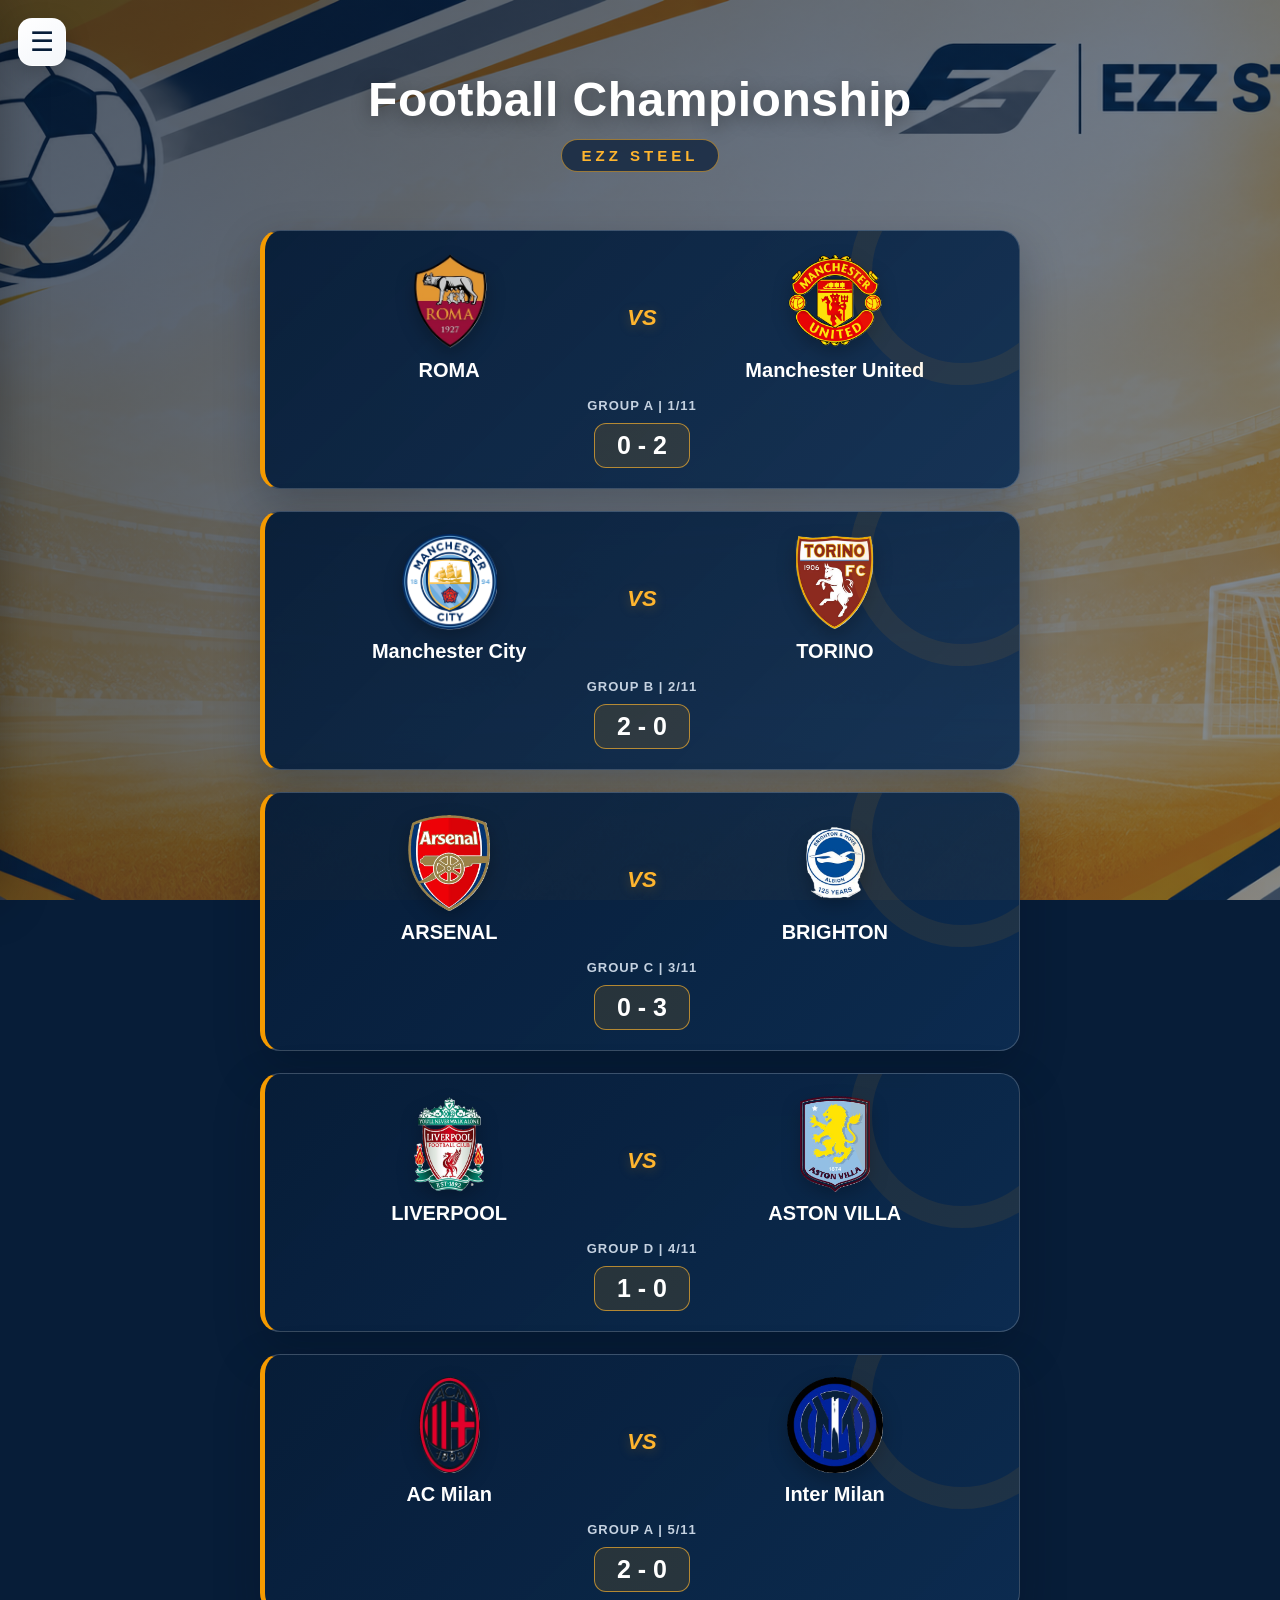
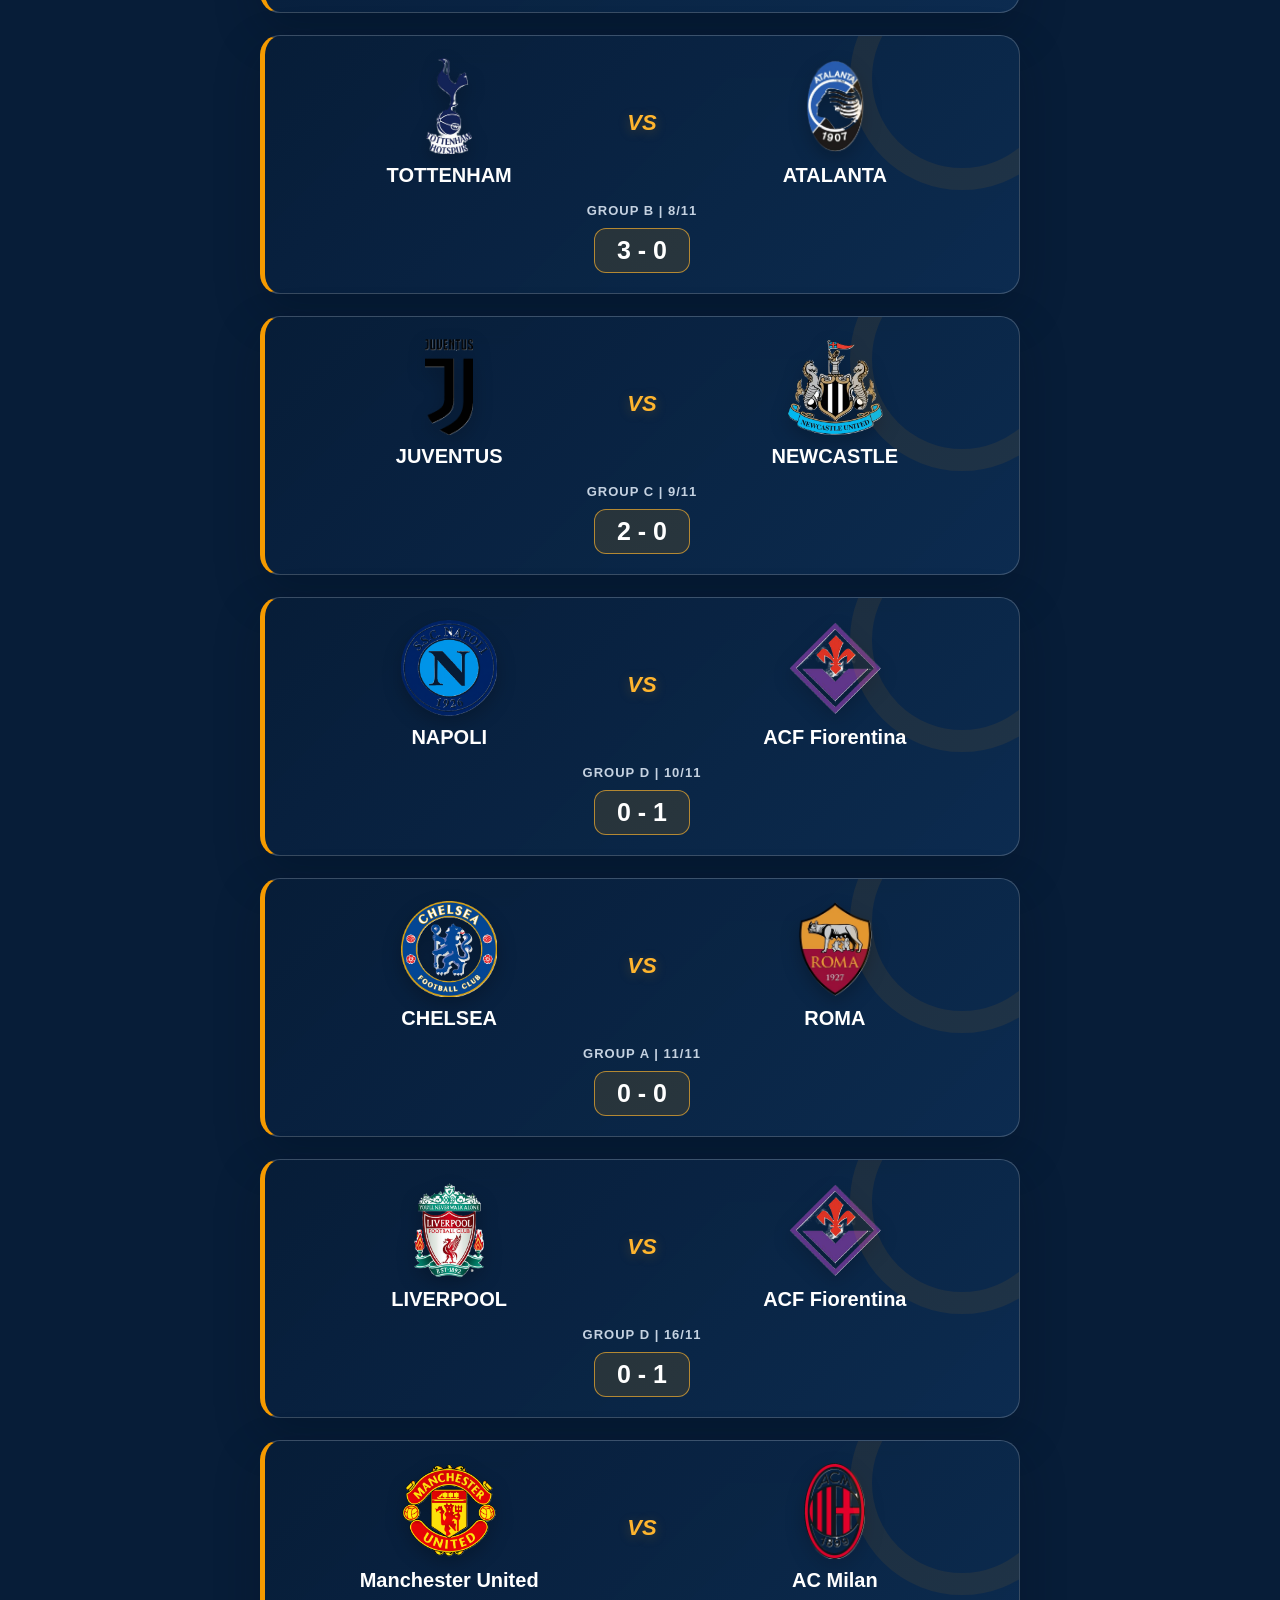
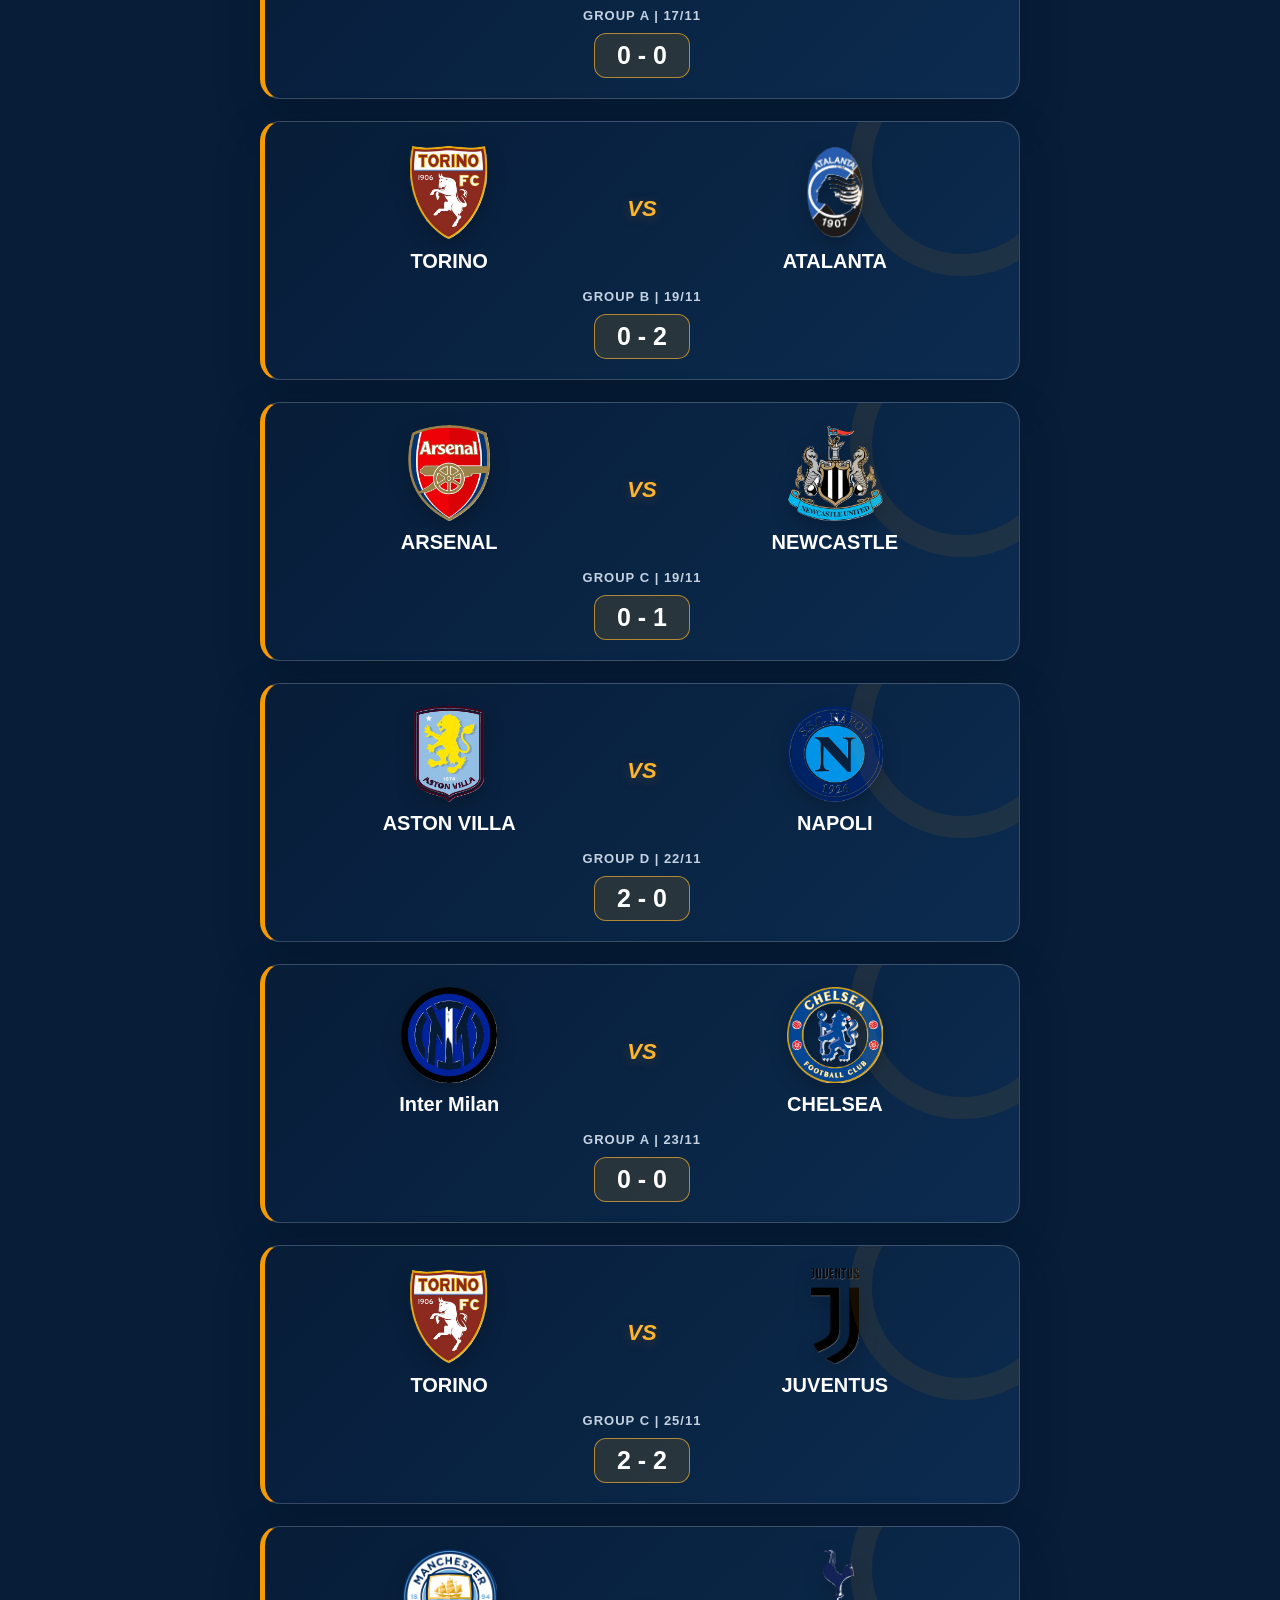
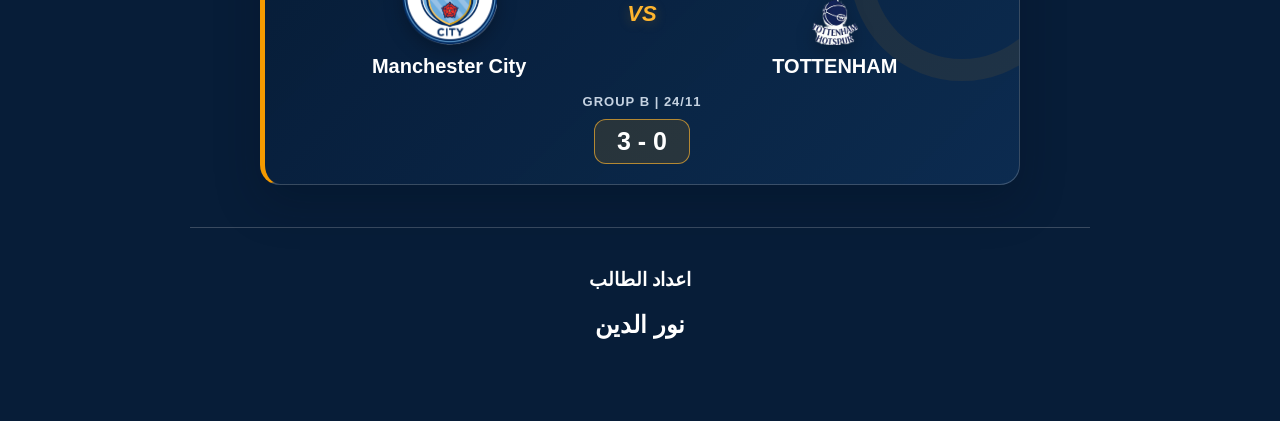
<file: index.html>
<!DOCTYPE html>
<html lang="en">
<head>
    <meta charset="UTF-8">
    <meta name="viewport" content="width=device-width, initial-scale=1.0">
    <title>Football Championship EZZ STEEL</title>
    <link rel="stylesheet" href="index.css">
    <link rel="icon"
          type="image/svg+xml"
          href="icon.svg">
</head>
<body>

   
    <input type="checkbox" id="menu">

    <label for="menu" class="menu-btn">☰</label>

    <div class="sidebar">
      <ul>
             <li class="logo"><img src="icon.png" alt="Logo"></li>
            <li><a href="index.html">Home</a></li>
            <li><a href="index2.html">League Standings Table</a></li>
            <li><a href="index3.html">teams</a></li>
        </ul>
    </div>

    
    <main class="main-content">

        <header class="page-header">
            <h1>Football Championship</h1>
            <h3>Ezz Steel</h3>
        </header>
        
        <section class="match-card">
            <div class="teams">
                <div class="team">
                    <img src="ROMA1.png" alt="Roma"
                    title="الليثي محمد&#10;ادهم محمد&#10;عبدالرحمن جمعه&#10;امير ابراهيم&#10;اسلام محمد&#10;حمزه محمد">
                    <h4>ROMA</h4>
                </div>

                <h2 class="vs">VS</h2>

                <div class="team">
                    <img src="Manchester United.png" alt="Manchester United"
                    title="حسن محمد&#10;على محمد علي&#10;جاسر عادل&#10;امجد محمود محمد&#10;مالك حسن&#10;ادم ابراهيم">
                    <h4>Manchester United</h4>
                </div>
            </div>

            <h4 class="group">Group A | 1/11</h4>
            <h2 class="score">0 - 2</h2>
        </section>
        
        <section class="match-card">
            <div class="teams">
                <div class="team">
                    <img src="Manchester City.png" alt="Manchester City"
                    title="انس محمد&#10;علي محمد&#10;محمود احمد&#10;محمد صبري&#10;محمد عبدالله&#10;عمر رجب&#10;مصطفي ايمن">
                    <h4>Manchester City</h4>
                </div>

                <h2 class="vs">VS</h2>

                <div class="team">
                    <img src="TORINO.png" alt="Torino"
                    title="محمد احمد محمد&#10;معاذ محمد&#10;عبدالعزيز كمال&#10;عمر سامح&#10;عمر عبدالناصر&#10;عمر ابراهيم&#10;عمر احمد عزمي">
                    <h4>TORINO</h4>
                </div>
            </div>

            <h4 class="group">Group B | 2/11</h4>
            <h2 class="score">2 - 0</h2>
        </section>
       
        <section class="match-card">
            <div class="teams">
                <div class="team">
                    <img src="ARSENAL.png" alt="Arsenal"
                    title="احمد عماد&#10;ابراهيم علاء&#10;احمد محمد حماده&#10;احمد ايمن&#10;احمد حسام&#10;جاسر احمد">
                    <h4>ARSENAL</h4>
                </div>

                <h2 class="vs">VS</h2>

                <div class="team">
                    <img src="BRIGHTON.png" alt="Brighton"
                    title="فارس سعيد&#10;يوسف علاء&#10;معاذ حسين&#10;محمد عابدين&#10;مصطفي علي فتحي&#10;ادم عمرو">
                    <h4>BRIGHTON</h4>
                </div>
            </div>

            <h4 class="group">Group C | 3/11</h4>
            <h2 class="score">0 - 3</h2>
        </section>
        
        <section class="match-card">
            <div class="teams">
                <div class="team">
                    <img src="LIVERPOOL.png" alt="Liverpool"
                    title="ادهم طاهر&#10;اياد محمد&#10;اسماعيل محمد&#10;جبريل حسام&#10;سيف جابر&#10;احمد محمود&#10;انس على">
                    <h4>LIVERPOOL</h4>
                </div>

                <h2 class="vs">VS</h2>

                <div class="team">
                    <img src="ASTON VILLA.png" alt="Aston Villa"
                    title="عمر محارب&#10;مصطفى على مصطفي&#10;فواد محمد&#10;فارس يوسف&#10;مهند مصطفي&#10;فارس عبدالحليم">
                    <h4>ASTON VILLA</h4>
                </div>
            </div>

            <h4 class="group">Group D | 4/11</h4>
            <h2 class="score">1 - 0</h2>
        </section>
        
        <section class="match-card">
            <div class="teams">
                <div class="team">
                    <img src="AC Milan.png" alt="AC Milan"
                    title="ادهم علي سيد&#10;ابراهيم يوسف&#10;ادهم محمود&#10;عبدالرحمن احمد&#10;سيف سامح&#10;انس محمد&#10;عبدالرحمن رضا">
                    <h4>AC Milan</h4>
                </div>

                <h2 class="vs">VS</h2>

                <div class="team">
                    <img src="Inter Milan.png" alt="Inter Milan"
                    title="ادهم قابيل&#10;اياد محمد&#10;احمد ايمن&#10;احمد عثمان&#10;احمد اسلام&#10;احمد سامح">
                    <h4>Inter Milan</h4>
                </div>
            </div>

            <h4 class="group">Group A | 5/11</h4>
            <h2 class="score">2 - 0</h2>
        </section>
        
        <section class="match-card">
            <div class="teams">
                <div class="team">
                    <img src="TOTTENHAM.png" alt="Tottenham"
                    title="فارس اسلام&#10;فارس محمد&#10;زياد ياسر&#10;زياد محمد&#10;محمد يحي">
                    <h4>TOTTENHAM</h4>
                </div>

                <h2 class="vs">VS</h2>

                <div class="team">
                    <img src="ATALANTA.png" alt="Atalanta"
                    title="محمد جابر ابراهيم&#10;مصطفي محمد&#10;معاذ حسني&#10;مالك محمد&#10;فضل محمد&#10;ياسين نصر">
                    <h4>ATALANTA</h4>
                </div>
            </div>

            <h4 class="group">Group B | 8/11</h4>
            <h2 class="score">3 - 0</h2>
        </section>
       
        <section class="match-card">
            <div class="teams">
                <div class="team">
                    <img src="JUDENTUS.png" alt="Juventus"
                    title="ابراهيم رشدی&#10;ابراهيم سيد&#10;احمد عبدالعزيز&#10;احمد سامح&#10;مكاری حسنى&#10;ادهم محمد جابر">
                    <h4>JUVENTUS</h4>
                </div>

                <h2 class="vs">VS</h2>

                <div class="team">
                    <img src="NEWCASTLE.png" alt="Newcastle"
                    title="يوسف علي&#10;كریم اشرف&#10;مصطفي ابراهيم&#10;يوسف احمد&#10;مروان احمد&#10;ياسين عادل">
                    <h4>NEWCASTLE</h4>
                </div>
            </div>

            <h4 class="group">Group C | 9/11</h4>
            <h2 class="score">2 - 0</h2>
        </section>
      
        <section class="match-card">
            <div class="teams">
                <div class="team">
                    <img src="NAPOLI.png" alt="Napoli"
                    title="عبيده شريف&#10;على اشرف&#10;فارس نبيل&#10;حمزه احمد&#10;محمد المعز&#10;عبدالله شريف&#10;خلف محمود خلف">
                    <h4>NAPOLI</h4>
                </div>

                <h2 class="vs">VS</h2>

                <div class="team">
                    <img src="ACF Fiorentina.png" alt="Fiorentina"
                    title="ياسين حسام&#10;محمد مصطفي&#10;احمد كمال&#10;يوسف حماده&#10;ياسين احمد&#10;محمد نصر">
                    <h4>ACF Fiorentina</h4>
                </div>
            </div>

            <h4 class="group">Group D | 10/11</h4>
            <h2 class="score">0 - 1</h2>
        </section>
       
        <section class="match-card">
            <div class="teams">
                <div class="team">
                    <img src="CHELSEA.png" alt="Chelsea"
                    title="محمد احمد محمد&#10;عبدالرحمن محمد&#10;بلال محمود&#10;زياد عمرو&#10;زياد احمد&#10;سيف الله حسام&#10;احمد مصطفي">
                    <h4>CHELSEA</h4>
                </div>

                <h2 class="vs">VS</h2>

                <div class="team">
                    <img src="ROMA1.png" alt="Roma"
                    title="الليثي محمد&#10;ادهم محمد&#10;عبدالرحمن جمعه&#10;امير ابراهيم&#10;اسلام محمد&#10;حمزه محمد">
                    <h4>ROMA</h4>
                </div>
            </div>

            <h4 class="group">Group A | 11/11</h4>
            <h2 class="score">0 - 0</h2>
        </section>

        <section class="match-card">
            <div class="teams">
                <div class="team">
                    <img src="LIVERPOOL.png" alt="Liverpool"
                    title="ادهم طاهر&#10;اياد محمد&#10;اسماعيل محمد&#10;جبريل حسام&#10;سيف جابر&#10;احمد محمود&#10;انس على">
                    <h4>LIVERPOOL</h4>
                </div>

                <h2 class="vs">VS</h2>

                <div class="team">
                    <img src="ACF Fiorentina.png" alt="Fiorentina"
                    title="ياسين حسام&#10;محمد مصطفي&#10;احمد كمال&#10;يوسف حماده&#10;ياسين احمد&#10;محمد نصر">
                    <h4>ACF Fiorentina</h4>
                </div>
            </div>

            <h4 class="group">Group D | 16/11</h4>
            <h2 class="score">0 - 1</h2>
        </section>
        
        <section class="match-card">
            <div class="teams">
                <div class="team">
                    <img src="Manchester United.png" alt="Manchester United"
                    title="حسن محمد&#10;على محمد علي&#10;جاسر عادل&#10;امجد محمود محمد&#10;مالك حسن&#10;ادم ابراهيم">
                    <h4>Manchester United</h4>
                </div>

                <h2 class="vs">VS</h2>
                <div class="team">
                    <img src="AC Milan.png" alt="AC Milan"
                    title="ادهم علي سيد&#10;ابراهيم يوسف&#10;ادهم محمود&#10;عبدالرحمن احمد&#10;سيف سامح&#10;انس محمد&#10;عبدالرحمن رضا">
                    <h4>AC Milan</h4>
                </div>
            </div>

            <h4 class="group">Group A | 17/11</h4>
            <h2 class="score">0 - 0</h2>
        </section>
        <section class="match-card">
            <div class="teams">
                <div class="team">
                    <img src="TORINO.png" alt="TORINO"
                    title="احمد عماد&#10;ابراهيم علاء&#10;احمد محمد حماده&#10;احمد ايمن&#10;احمد حسام&#10;جاسر احمد">
                    <h4>TORINO</h4>
                </div>

                <h2 class="vs">VS</h2>

                <div class="team">
                    <img src="ATALANTA.png" alt="ATALANTA"
                    title="يوسف علي&#10;كریم اشرف&#10;مصطفي ابراهيم&#10;يوسف احمد&#10;مروان احمد&#10;ياسين عادل">
                    <h4>ATALANTA</h4>
                </div>
            </div>

            <h4 class="group">Group b | 19/11</h4>
            <h2 class="score">0 - 2</h2>
        </section>
        <section class="match-card">
            <div class="teams">
                <div class="team">
                    <img src="ARSENAL.png" alt="Arsenal"
                    title="احمد عماد&#10;ابراهيم علاء&#10;احمد محمد حماده&#10;احمد ايمن&#10;احمد حسام&#10;جاسر احمد">
                    <h4>ARSENAL</h4>
                </div>

                <h2 class="vs">VS</h2>

                <div class="team">
                    <img src="NEWCASTLE.png" alt="Newcastle"
                    title="يوسف علي&#10;كریم اشرف&#10;مصطفي ابراهيم&#10;يوسف احمد&#10;مروان احمد&#10;ياسين عادل">
                    <h4>NEWCASTLE</h4>
                </div>
            </div>

            <h4 class="group">Group C | 19/11</h4>
            <h2 class="score">0 - 1</h2>
        </section>
        
        <section class="match-card">
            <div class="teams">
                <div class="team">
                    <img src="ASTON VILLA.png" alt="Aston Villa"
                    title="عمر محارب&#10;مصطفى على مصطفي&#10;فواد محمد&#10;فارس يوسف&#10;مهند مصطفي&#10;فارس عبدالحليم">
                    <h4>ASTON VILLA</h4>
                </div>

                <h2 class="vs">VS</h2>

                <div class="team">
                    <img src="NAPOLI.png" alt="Napoli"
                    title="عبيده شريف&#10;على اشرف&#10;فارس نبيل&#10;حمزه احمد&#10;محمد المعز&#10;عبدالله شريف&#10;خلف محمود خلف">
                    <h4>NAPOLI</h4>
                </div>
            </div>

            <h4 class="group">Group D | 22/11</h4>
            <h2 class="score">2 - 0</h2>
        </section>

       
        <section class="match-card">
            <div class="teams">
                <div class="team">
                    <img src="Inter Milan.png" alt="Inter Milan"
                    title="ادهم قابيل&#10;اياد محمد&#10;احمد ايمن&#10;احمد عثمان&#10;احمد اسلام&#10;احمد سامح">
                    <h4>Inter Milan</h4>
                </div>

                <h2 class="vs">VS</h2>

                <div class="team">
                    <img src="CHELSEA.png" alt="Chelsea"
                    title="محمد احمد محمد&#10;عبدالرحمن محمد&#10;بلال محمود&#10;زياد عمرو&#10;زياد احمد&#10;سيف الله حسام&#10;احمد مصطفي">
                    <h4>CHELSEA</h4>
                </div>
            </div>

            <h4 class="group">Group A | 23/11</h4>
            <h2 class="score">0 - 0</h2>
        </section>
        <section class="match-card">
            <div class="teams">
                <div class="team">
                    <img src="TORINO.png" alt="Torino"
                    title="محمد احمد محمد&#10;معاذ محمد&#10;عبدالعزيز كمال&#10;عمر سامح&#10;عمر عبدالناصر&#10;عمر ابراهيم&#10;عمر احمد عزمي">
                    <h4>TORINO</h4>
                </div>

                <h2 class="vs">VS</h2>

                <div class="team">
                    <img src="JUDENTUS.png" alt="Juventus"
                    title="ابراهيم رشدی&#10;ابراهيم سيد&#10;احمد عبدالعزيز&#10;احمد سامح&#10;مكاری حسنى&#10;ادهم محمد جابر">
                    <h4>JUVENTUS</h4>
                </div>
            </div>

            <h4 class="group">Group C | 25/11</h4>
            <h2 class="score">2 - 2</h2>
        </section>
        <section class="match-card">
            <div class="teams">
                <div class="team">
                    <img src="Manchester City.png" alt="Manchester City"
                    title="انس محمد&#10;علي محمد&#10;محمود احمد&#10;محمد صبري&#10;محمد عبدالله&#10;عمر رجب&#10;مصطفي ايمن">
                    <h4>Manchester City</h4>
                </div>

                <h2 class="vs">VS</h2>

                <div class="team">
                    <img src="TOTTENHAM.png" alt="Tottenham"
                    title="فارس اسلام&#10;فارس محمد&#10;زياد ياسر&#10;زياد محمد&#10;محمد يحي">
                    <h4>TOTTENHAM</h4>
                </div>
            </div>

            <h4 class="group">Group B | 24/11</h4>
            <h2 class="score">3 - 0</h2>
        </section>

        
        <footer class="footer">
            <h3>اعداد الطالب</h3>
            <h2>نور الدين</h2>
        </footer>

    </main>

</body>
</html>
</file>
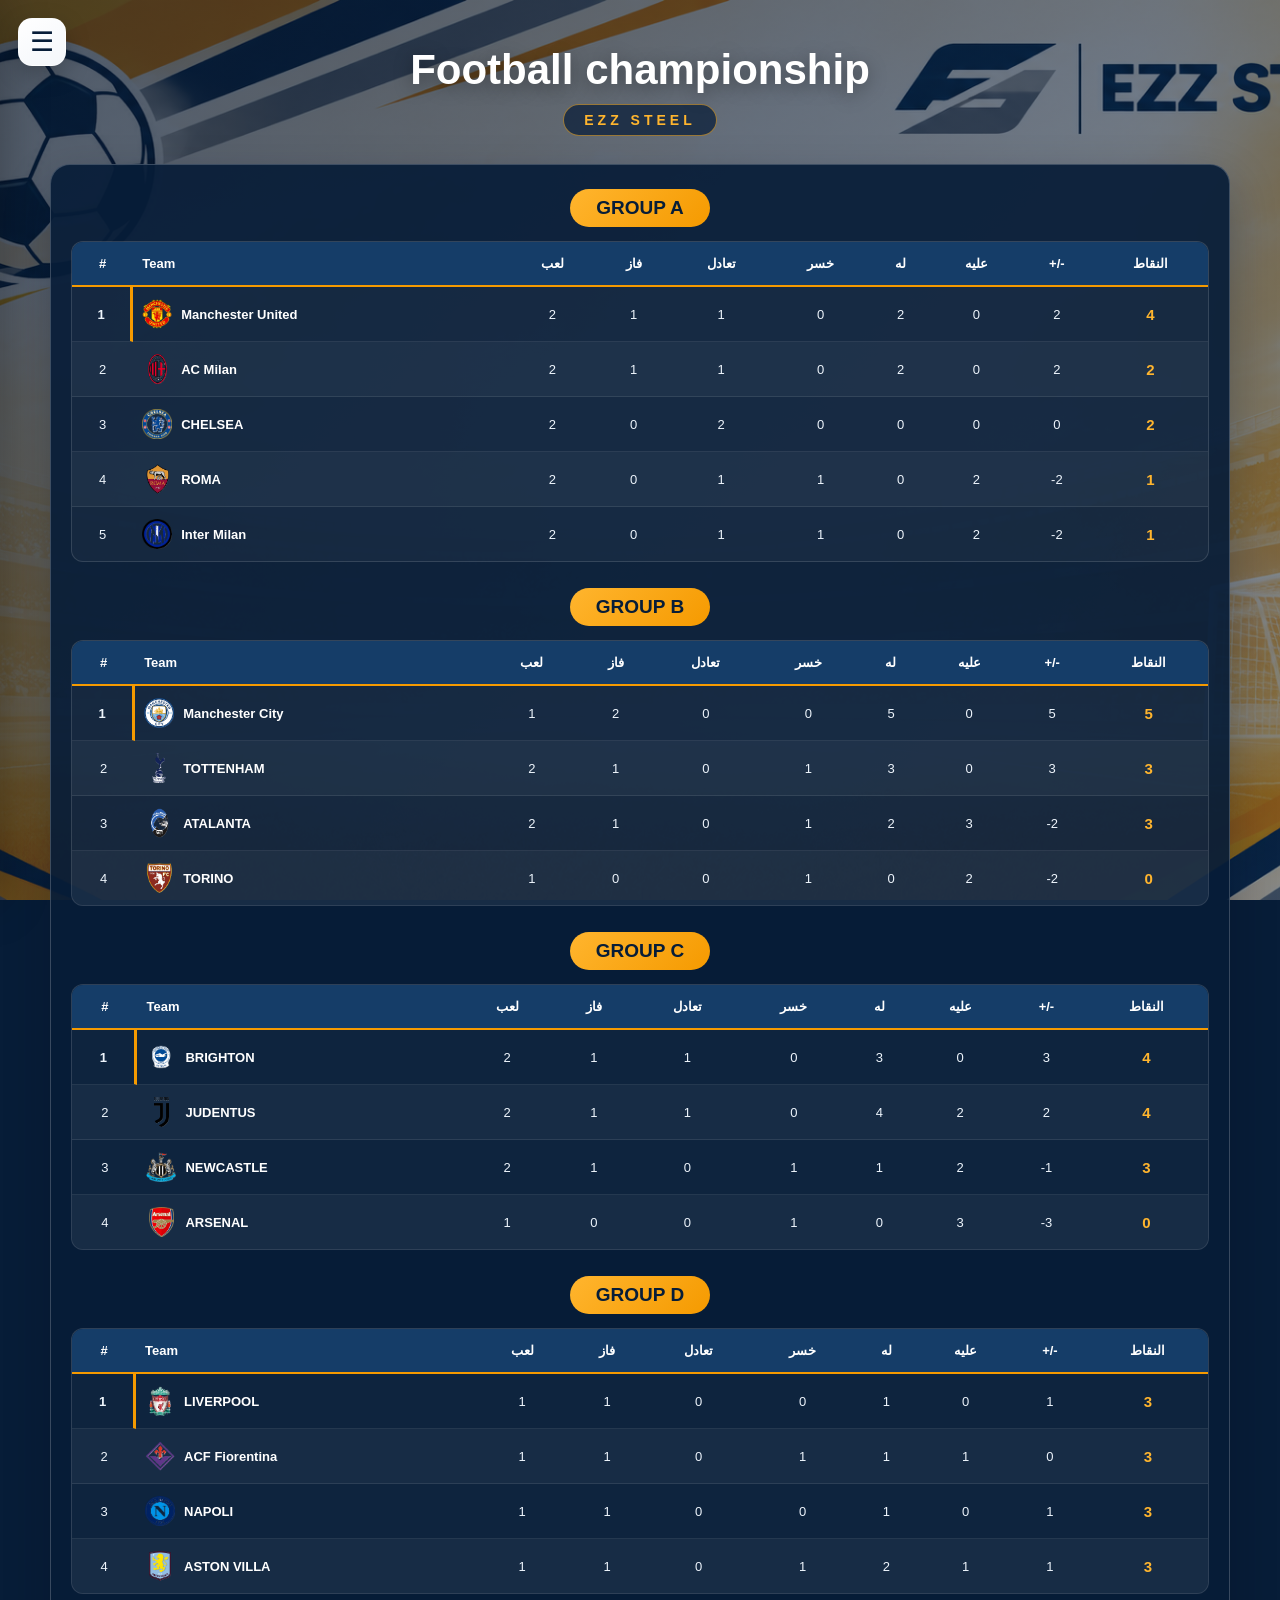
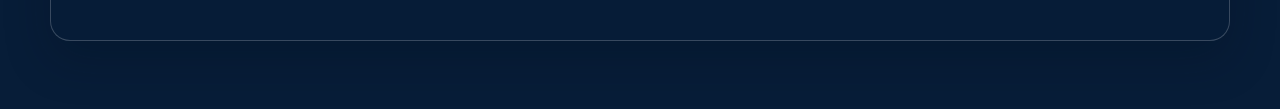
<file: index2.html>
<!DOCTYPE html>
<html lang="en">
<head>
    <meta charset="UTF-8">
    <meta name="viewport" content="width=device-width, initial-scale=1.0">
    <title>Football championship EZZ STELL</title>
    <link rel="stylesheet" href="index2.css">
    <link rel="icon"
          type="image/svg+xml"
          href="icon.svg">
</head>

<body>

<input type="checkbox" id="menu">

    <label for="menu" class="menu-btn">☰</label>

    <div class="sidebar">
        <ul>
            <li class="logo"><img src="icon.png" alt="Logo"></li>
            <li><a href="index.html">Home</a></li>
            <li><a href="index2.html">League Standings Table</a></li>
            <li><a href="index3.html">teams</a></li>
            
        </ul>
    </div>

<main class="main-content">

    <h1>Football championship</h1>
    <h3>Ezz Steel</h3>

    <div class="league-table">

        
        <h2 class="group-title">Group A</h2>

        <table>
            <thead>
                <tr>
                    <th>#</th>
                    <th class="team-title">Team</th>
                    <th>لعب</th>
                    <th>فاز</th>
                    <th>تعادل</th>
                    <th>خسر</th>
                    <th>له</th>
                    <th>عليه</th>
                    <th>+/-</th>
                    <th>النقاط</th>
                </tr>
            </thead>

            <tbody>
                <tr>
                    <td>1</td>
                    <td class="team">
                        <img src="Manchester United.png" alt="Manchester United">
                        Manchester United
                    </td>
                    <td>2</td>
                    <td>1</td>
                    <td>1</td>
                    <td>0</td>
                    <td>2</td>
                    <td>0</td>
                    <td>2</td>
                    <td class="points">4</td>
                </tr>

                <tr>
                    <td>2</td>
                    <td class="team">
                        <img src="AC Milan.png" alt="AC Milan">
                        AC Milan
                    </td>
                    <td>2</td>
                    <td>1</td>
                    <td>1</td>
                    <td>0</td>
                    <td>2</td>
                    <td>0</td>
                    <td>2</td>
                    <td class="points">2</td>
                </tr>
                <tr>
                    <td>3</td>
                    <td class="team">
                        <img src="CHELSEA.png" alt="CHELSEA">
                        CHELSEA
                    </td>
                    <td>2</td><td>0</td><td>2</td><td>0</td>
                    <td>0</td><td>0</td><td>0</td>
                    <td class="points">2</td>
                </tr>

                <tr>
                    <td>4</td>
                    <td class="team">
                        <img src="ROMA1.png" alt="ROMA">
                        ROMA
                    </td>
                    <td>2</td><td>0</td><td>1</td><td>1</td>
                    <td>0</td><td>2</td><td>-2</td>
                    <td class="points">1</td>
                </tr>

                <tr>
                    <td>5</td>
                    <td class="team">
                        <img src="Inter Milan.png" alt="Inter Milan">
                        Inter Milan
                    </td>
                    <td>2</td><td>0</td><td>1</td><td>1</td>
                    <td>0</td><td>2</td><td>-2</td>
                    <td class="points">1</td>
                </tr>

                
            </tbody>
        </table>

        
        <h2 class="group-title">Group B</h2>

        <table>
            <thead>
                <tr>
                    <th>#</th>
                    <th class="team-title">Team</th>
                    <th>لعب</th>
                    <th>فاز</th>
                    <th>تعادل</th>
                    <th>خسر</th>
                    <th>له</th>
                    <th>عليه</th>
                    <th>+/-</th>
                    <th>النقاط</th>
                </tr>
            </thead>

            <tbody>
                <tr>
                    <td>1</td>
                    <td class="team">
                        <img src="Manchester City.png" alt="Manchester City">
                        Manchester City
                    </td>
                    <td>1</td><td>2</td><td>0</td><td>0</td>
                    <td>5</td><td>0</td><td>5</td>
                    <td class="points">5</td>
                </tr>
                <tr>
                    <td>2</td>
                    <td class="team">
                        <img src="TOTTENHAM.png" alt="TOTTENHAM">
                        TOTTENHAM
                    </td>
                    <td>2</td><td>1</td><td>0</td><td>1</td>
                    <td>3</td><td>0</td><td>3</td>
                    <td class="points">3</td>
                </tr>
                <tr>
                    <td>3</td>
                    <td class="team">
                        <img src="ATALANTA.png" alt="ATALANTA">
                        ATALANTA
                    </td>
                    <td>2</td><td>1</td><td>0</td><td>1</td>
                    <td>2</td><td>3</td><td>-2</td>
                    <td class="points">3</td>
                </tr>

                <tr>
                    <td>4</td>
                    <td class="team">
                        <img src="TORINO.png" alt="TORINO">
                        TORINO
                    </td>
                    <td>1</td><td>0</td><td>0</td><td>1</td>
                    <td>0</td><td>2</td><td>-2</td>
                    <td class="points">0</td>
                </tr>

            </tbody>
        </table>

        
        <h2 class="group-title">Group c</h2>

        <table>
            <thead>
                <tr>
                    <th>#</th>
                    <th class="team-title">Team</th>
                    <th>لعب</th>
                    <th>فاز</th>
                    <th>تعادل</th>
                    <th>خسر</th>
                    <th>له</th>
                    <th>عليه</th>
                    <th>+/-</th>
                    <th>النقاط</th>
                </tr>
            </thead>

            <tbody>
                <tr>
                    <td>1</td>
                    <td class="team">
                        <img src="BRIGHTON.png" alt="BRIGHTON">
                        BRIGHTON
                    </td>
                    <td>2</td><td>1</td><td>1</td><td>0</td>
                    <td>3</td><td>0</td><td>3</td>
                    <td class="points">4</td>
                </tr>
                <tr>
                    <td>2</td>
                    <td class="team">
                        <img src="JUDENTUS.png" alt="JUDENTUS">
                        JUDENTUS
                    </td>
                    <td>2</td><td>1</td><td>1</td><td>0</td>
                    <td>4</td><td>2</td><td>2</td>
                    <td class="points">4</td>
                </tr>
                <tr>
                    <td>3</td>
                    <td class="team">
                        <img src="NEWCASTLE.png" alt="NEWCASTLE">
                        NEWCASTLE
                    </td>
                    <td>2</td><td>1</td><td>0</td><td>1</td>
                    <td>1</td><td>2</td><td>-1</td>
                    <td class="points">3</td>
                </tr>
                <tr>
                    <td>4</td>
                    <td class="team">
                        <img src="ARSENAL.png" alt="ARSENAL">
                        ARSENAL
                    </td>
                    <td>1</td><td>0</td><td>0</td><td>1</td>
                    <td>0</td><td>3</td><td>-3</td>
                    <td class="points">0</td>
                </tr>
            </tbody>
        </table>

        
        <h2 class="group-title">Group D</h2>

        <table>
            <thead>
                <tr>
                    <th>#</th>
                    <th class="team-title">Team</th>
                    <th>لعب</th>
                    <th>فاز</th>
                    <th>تعادل</th>
                    <th>خسر</th>
                    <th>له</th>
                    <th>عليه</th>
                    <th>+/-</th>
                    <th>النقاط</th>
                </tr>
            </thead>

            <tbody>
                <tr>
                    <td>1</td>
                    <td class="team">
                        <img src="LIVERPOOL.png" alt="LIVERPOOL">
                        LIVERPOOL
                    </td>
                    <td>1</td><td>1</td><td>0</td><td>0</td>
                    <td>1</td><td>0</td><td>1</td>
                    <td class="points">3</td>
                </tr>
                <tr>
                    <td>2</td>
                    <td class="team">
                        <img src="ACF Fiorentina.png" alt="ACF Fiorentina">
                        ACF Fiorentina
                    </td>
                    <td>1</td><td>1</td><td>0</td><td>1</td>
                    <td>1</td><td>1</td><td>0</td>
                    <td class="points">3</td>
                </tr>
                <tr>
                    <td>3</td>
                    <td class="team">
                        <img src="NAPOLI.png" alt="NAPOLI">
                        NAPOLI
                    </td>
                    <td>1</td><td>1</td><td>0</td><td>0</td>
                    <td>1</td><td>0</td><td>1</td>
                    <td class="points">3</td>
                </tr>
                <tr>
                    <td>4</td>
                    <td class="team">
                        <img src="ASTON VILLA.png" alt="ASTON VILLA">
                        ASTON VILLA
                    </td>
                    <td>1</td><td>1</td><td>0</td><td>1</td>
                    <td>2</td><td>1</td><td>1</td>
                    <td class="points">3</td>
                </tr>
            </tbody>
        </table>

    </div>
</main>

</body>
</html>
</file>
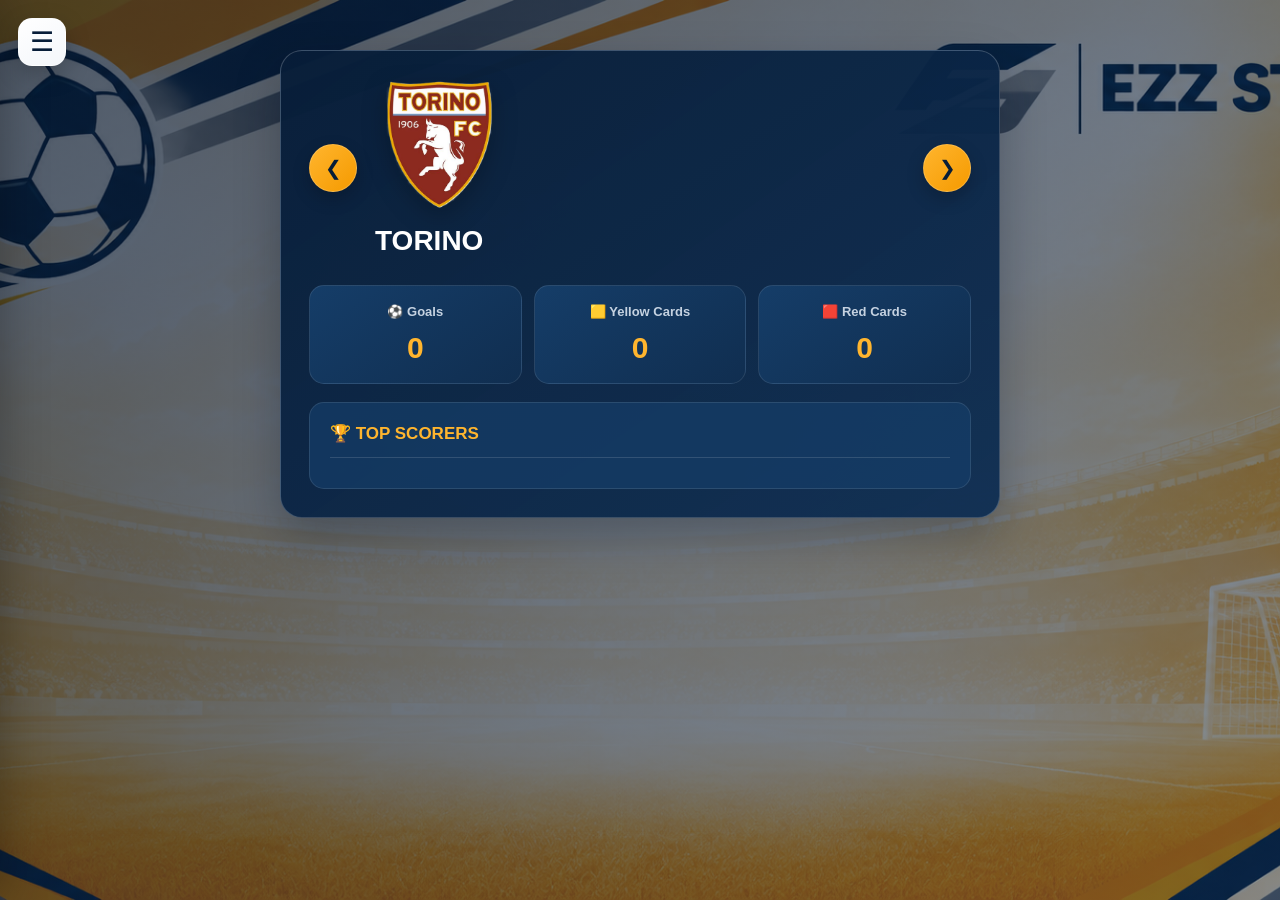
<file: index3.html>
<!DOCTYPE html>
<html lang="en">
<head>
    <meta charset="UTF-8">
    <meta name="viewport" content="width=device-width, initial-scale=1.0">
    <title>Team Statistics</title>
    <link rel="stylesheet" href="index3.css">
<link rel="icon"
          type="image/svg+xml"
          href="icon.svg">
</head>
<body>
  <input type="checkbox" id="menu">
<label for="menu" class="menu-btn">☰</label>
    <div class="sidebar">
        <ul>
            <li class="logo"><img src="icon.png" alt="Logo"></li>
            <li><a href="index.html">Home</a></li>
            <li><a href="index2.html">League Standings Table</a></li>
            <li><a href="index3.html">teams</a></li>
            
        </ul>
    </div>

<div class="team-container">

    <div class="team-slider">

        <button class="arrow" onclick="changeTeam(-1)">&#10094;</button>

        <div class="team">
            <img id="team-logo" src="ROMA1.png" alt="Team Logo">
            <h2 id="team-name">roma</h2>
        </div>

        <button class="arrow" onclick="changeTeam(1)">&#10095;</button>

    </div>

   
    <div class="statistics">

        <div class="stat">
            <h3>⚽ Goals</h3>
            <p id="goals">3</p>
        </div>

        <div class="stat">
            <h3>🟨 Yellow Cards</h3>
            <p id="yellow">4</p>
        </div>

        <div class="stat">
            <h3>🟥 Red Cards</h3>
            <p id="red">1</p>
        </div>

    </div>

    
    
<div class="top-scorer">

    <h3>🏆 TOP SCORERS</h3>

    <div id="players-list"></div>

</div>


    </div>

<script>
const teams = [

    {
        name: "TORINO",
        logo: "TORINO.png",
        goals: 0,
        yellow: 0,
        red: 0,
        players: [

        ]
    },

    {
        name: "AC MILAN",
        logo: "AC Milan.png",
        goals: 2,
        yellow: 5,
        red: 1,
        players: [
            { name: "أنس أبو العالمين", goals: 1 },
            { name: "عبدالرحمن رضا", goals: 1 },

        ]
    },

    {
        name: "ACF Fiorentina",
        logo: "ACF Fiorentina.png",
        goals: 3,
        yellow: 0,
        red: 0,
        players: [

        ]
    },

    {
        name: "ARSENAL",
        logo: "ARSENAL.png",
        goals: 0,
        yellow: 1,
        red: 2,
        players: [

        ]
    },

    {
        name: "ASTON VILLA",
        logo: "ASTON VILLA.png",
        goals: 0,
        yellow: 0,
        red: 0,
        players: [
    { name: "مصطفى علي", goals: 2 },

        ]
    },

    {
        name: "ATALANTA",
        logo: "ATALANTA.png",
        goals: 2,
        yellow: 1,
        red: 0,
        players: [
            { name: "معاذ حسني", goals: 2 },

        ]
    },

    {
        name: "BRIGHTON",
        logo: "BRIGHTON.png",
        goals: 3,
        yellow: 0,
        red: 0,
        players: [
 { name: "", goals: 2 },

        ]
    },

    {
        name: "CHELSEA",
        logo: "CHELSEA.png",
        goals: 0,
        yellow: 0,
        red: 0,
        players: [

        ]
    },

    {
        name: "Inter Milan",
        logo: "Inter Milan.png",
        goals: 0,
        yellow: 0,
        red: 0,
        players: [

        ]
    },

    {
        name: "JUDENTUS",
        logo: "JUDENTUS.png",
        goals: 4,
        yellow: 1,
        red: 1,
        players: [
            { name: "احمد عبد العزيز", goals: 4 },

        ]
    },

    {
        name: "LIVERPOOL",
        logo: "LIVERPOOL.png",
        goals: 1,
        yellow: 1,
        red: 0,
        players: [
            { name: "سيف صابر", goals: 1 },

        ]
    },

    {
        name: "Manchester City",
        logo: "Manchester City.png",
        goals: 5,
        yellow: 3,
        red: 0,
        players: [
            { name: "علي محمد", goals: 2 },
            { name: "عمر رجب", goals: 2 },
            { name: "أنس محمد", goals: 1 },
  
        ]
    },

    {
        name: "Manchester United",
        logo: "Manchester United.png",
        goals: 2,
        yellow: 1,
        red: 0,
        players: [
            { name: "مالك حسن", goals: 2 },
            
        ]
    },

    {
        name: "NAPOLI",
        logo: "NAPOLI.png",
        goals: 1,
        yellow: 0,
        red: 0,
        players: [
            { name: "فارس نبيل", goals: 1 },

        ]
    },

    // الفريق الخامس عشر
    {
        name: "NEWCASTLE",
        logo: "NEWCASTLE.png",
        goals: 1,
        yellow: 1,
        red: 1,
        players: [
            { name: "يوسف علي", goals: 1 },

        ]
    },

    
    {
        name: "ROMA",
        logo: "ROMA1.png",
        goals: 0,
        yellow: 0,
        red: 0,
        players: [

        ]
    },               
{
        name: "TOTTENHAM",
        logo: "TOTTENHAM.png",
        goals: 3,
        yellow: 0,
        red: 0,
        players: [
           { name: " محمد عابدين", goals: 1 },
           { name: "معاذ حسين", goals: 1 },
           { name: "يوسف علاء", goals: 1 },

        ]
    },
];

let currentTeam = 0;

function changeTeam(direction) {

    currentTeam += direction;

    if (currentTeam >= teams.length) {
        currentTeam = 0;
    }

    if (currentTeam < 0) {
        currentTeam = teams.length - 1;
    }

    const team = teams[currentTeam];

    document.getElementById("team-logo").src = team.logo;
    document.getElementById("team-name").textContent = team.name;

    document.getElementById("goals").textContent = team.goals;
    document.getElementById("yellow").textContent = team.yellow;
    document.getElementById("red").textContent = team.red;

    const playersList = document.getElementById("players-list");

    playersList.innerHTML = "";

    team.players.forEach(player => {

        playersList.innerHTML += `
            <div class="scorer-info">

                <div>
                    <h4>${player.name}</h4>
                    <p>Top Scorer</p>
                </div>

                <strong>${player.goals} Goals</strong>

            </div>
        `;

    });

}

changeTeam(0);

</script>
</body>
</html>
</file>
<file: index.css>
/* EZZ STEEL — unified visual system */
:root {
    --navy: #071d38;
    --navy-2: #0d2d52;
    --navy-3: #153d68;
    --orange: #f59a00;
    --orange-light: #ffb52e;
    --white: #ffffff;
    --muted: #c5d2e1;
    --line: rgba(255,255,255,.13);
    --glass: rgba(7,29,56,.88);
    --shadow: 0 18px 45px rgba(3,14,30,.28);
}

* { box-sizing: border-box; }

html {
    min-height: 100%;
    scroll-behavior: smooth;
}

body {
    min-height: 100vh;
    width: 100%;
    margin: 0;
    padding: 28px 18px 40px;
    overflow-x: hidden;
    color: var(--white);
    font-family: Arial, Helvetica, sans-serif;
    background-color: var(--navy);
    background-image:
        linear-gradient(135deg, rgba(4,19,39,.70), rgba(7,29,56,.48)),
        url("bap.png");
    background-repeat: no-repeat;
    background-position: center top;
    background-size: cover;
    background-attachment: fixed;
}

/* Menu button */
#menu {
    position: absolute;
    width: 1px;
    height: 1px;
    opacity: 0;
}

.menu-btn {
    position: fixed;
    top: 18px;
    left: 18px;
    z-index: 1100;
    display: grid;
    place-items: center;
    width: 48px;
    height: 48px;
    border: 1px solid rgba(255,255,255,.38);
    border-radius: 14px;
    color: var(--navy);
    background: linear-gradient(145deg, #fff, #f3f6fa);
    box-shadow: 0 8px 24px rgba(0,0,0,.22);
    font-size: 27px;
    line-height: 1;
    cursor: pointer;
    transition: transform .2s ease, background .2s ease;
}

.menu-btn:hover {
    transform: translateY(-2px);
    background: var(--orange-light);
}

.sidebar {
    position: fixed;
    inset: 0 auto 0 0;
    z-index: 1050;
    width: min(310px, 84vw);
    height: 100vh;
    height: 100dvh;
    padding: 82px 20px 26px;
    overflow-y: auto;
    box-sizing: border-box;
    background: linear-gradient(180deg, rgba(5,22,44,.99), rgba(11,43,77,.98));
    border-right: 1px solid rgba(255,255,255,.12);
    box-shadow: 18px 0 45px rgba(0,0,0,.28);
    transform: translateX(-105%);
    transition: transform .32s ease;
}

#menu:checked ~ .sidebar { transform: translateX(0); }

.sidebar ul {
    display: flex;
    flex-direction: column;
    gap: 9px;
    margin: 0;
    padding: 0;
    list-style: none;
}

.sidebar .logo {
    display: flex;
    justify-content: center;
    align-items: center;
    height: 142px;
    margin: 0 0 22px;
    padding: 10px;
    border-bottom: 1px solid var(--line);
}

.sidebar .logo img {
    display: block;
    width: 100%;
    height: 100%;
    object-fit: contain;
}

.sidebar a {
    display: block;
    padding: 14px 16px;
    border: 1px solid transparent;
    border-radius: 12px;
    color: #edf4fc;
    text-decoration: none;
    font-size: 16px;
    font-weight: 700;
    transition: .2s ease;
}

.sidebar a:hover,
.sidebar a:focus-visible {
    color: var(--navy);
    background: linear-gradient(135deg, var(--orange-light), var(--orange));
    transform: translateX(4px);
    outline: none;
}

@media (max-width: 768px) {
    body {
        padding: 72px 12px 28px;
        background-image:
            linear-gradient(145deg, rgba(4,19,39,.62), rgba(7,29,56,.38)),
            url("bam.png");
        background-attachment: scroll;
        background-position: center top;
    }

    .menu-btn {
        top: 12px;
        left: 12px;
        width: 44px;
        height: 44px;
        border-radius: 12px;
    }

    .sidebar { padding: 72px 16px 22px; }
}

@media (prefers-reduced-motion: reduce) {
    *, *::before, *::after {
        scroll-behavior: auto !important;
        transition-duration: .01ms !important;
        animation-duration: .01ms !important;
    }
}

/* Home — match center */
.main-content {
    width: min(100%, 900px);
    margin: 22px auto 0;
}

.page-header {
    margin: 0 auto 34px;
    padding: 22px 16px 24px;
    text-align: center;
}

.page-header h1 {
    margin: 0;
    color: #fff;
    font-size: clamp(30px, 4.5vw, 48px);
    font-weight: 900;
    letter-spacing: .5px;
    text-shadow: 0 4px 18px rgba(0,0,0,.35);
}

.page-header h3 {
    display: inline-block;
    margin: 12px 0 0;
    padding: 7px 20px;
    border: 1px solid rgba(255,181,46,.55);
    border-radius: 999px;
    color: var(--orange-light);
    background: rgba(7,29,56,.72);
    font-size: 15px;
    letter-spacing: 4px;
    text-transform: uppercase;
}

.match-card {
    position: relative;
    width: min(100%, 760px);
    min-height: 205px;
    margin: 0 auto 22px;
    padding: 22px 24px 20px;
    overflow: hidden;
    border: 1px solid rgba(255,255,255,.2);
    border-left: 5px solid var(--orange);
    border-radius: 20px;
    background: linear-gradient(135deg, rgba(7,29,56,.96), rgba(13,45,82,.91));
    box-shadow: var(--shadow);
    transition: transform .25s ease, border-color .25s ease, box-shadow .25s ease;
}

.match-card::after {
    content: "";
    position: absolute;
    top: -70px;
    right: -55px;
    width: 180px;
    height: 180px;
    border: 22px solid rgba(245,154,0,.08);
    border-radius: 50%;
    pointer-events: none;
}

.match-card:hover {
    transform: translateY(-4px);
    border-left-color: var(--orange-light);
    box-shadow: 0 22px 50px rgba(3,14,30,.38);
}

.teams {
    display: grid;
    grid-template-columns: minmax(0,1fr) auto minmax(0,1fr);
    align-items: center;
    justify-items: center;
    gap: 18px;
    width: 100%;
}

.team {
    display: flex;
    flex-direction: column;
    align-items: center;
    justify-content: center;
    width: 100%;
    min-width: 0;
    text-align: center;
}

.team img {
    width: 96px;
    height: 96px;
    object-fit: contain;
    filter: drop-shadow(0 7px 9px rgba(0,0,0,.25));
    transition: transform .25s ease;
}

.match-card:hover .team img { transform: scale(1.06); }

.team h4 {
    margin: 10px 0 0;
    color: #fff;
    font-size: clamp(14px, 2vw, 20px);
    font-weight: 800;
    overflow-wrap: anywhere;
}

.vs {
    margin: 0;
    color: var(--orange-light);
    font-size: 22px;
    font-weight: 900;
    font-style: italic;
    text-shadow: 0 2px 12px rgba(245,154,0,.25);
}

.group {
    margin: 16px 0 10px;
    color: var(--muted);
    font-size: 13px;
    font-weight: 700;
    letter-spacing: 1px;
    text-align: center;
    text-transform: uppercase;
}

.score {
    width: fit-content;
    margin: 0 auto;
    padding: 7px 22px;
    border: 1px solid rgba(255,181,46,.65);
    border-radius: 12px;
    color: #fff;
    background: rgba(245,154,0,.13);
    font-size: 25px;
    font-weight: 900;
    font-variant-numeric: tabular-nums;
    text-align: center;
}

.footer {
    margin-top: 42px;
    padding: 22px 10px;
    border-top: 1px solid rgba(255,255,255,.2);
    color: #fff;
    text-align: center;
}

.footer h2, .footer h3 { color: #fff; }

@media (max-width: 768px) {
    .main-content { margin-top: 0; }
    .page-header { margin: 4px auto 22px; padding: 10px 8px 16px; }
    .page-header h1 { font-size: clamp(25px, 7vw, 34px); }
    .page-header h3 { margin-top: 9px; font-size: 12px; letter-spacing: 3px; }
    .match-card {
        width: 100%;
        min-height: 0;
        margin-bottom: 15px;
        padding: 17px 12px;
        border-radius: 16px;
    }
    .teams { gap: 7px; }
    .team img { width: clamp(54px, 16vw, 76px); height: clamp(54px, 16vw, 76px); }
    .team h4 { margin-top: 7px; font-size: clamp(11px, 3.2vw, 15px); }
    .vs { font-size: 16px; }
    .group { margin: 12px 0 8px; font-size: 11px; }
    .score { padding: 6px 17px; font-size: 21px; }
}

@media (max-width: 360px) {
    .match-card { padding: 14px 8px; }
    .teams { gap: 4px; }
    .team img { width: 50px; height: 50px; }
    .team h4 { font-size: 10px; }
    .vs { font-size: 13px; }
}


/* ===== Mobile viewport/background fix ===== */
@media (max-width: 768px) {
    html {
        width: 100%;
        overflow-x: hidden;
    }

    body {
        width: 100%;
        min-height: 100vh;
        min-height: 100svh;
        margin: 0;
        overflow-x: hidden;
        position: relative;
        isolation: isolate;
        background: var(--navy) !important;
    }

    /* Keep the mobile wallpaper tied to the phone screen,
       not stretched to the full height of the page content. */
    body::before {
        content: "";
        position: fixed;
        inset: 0;
        z-index: -1;
        pointer-events: none;
        background-image:
            linear-gradient(145deg, rgba(4,19,39,.48), rgba(7,29,56,.28)),
            url("bam.png");
        background-repeat: no-repeat;
        background-position: center center;
        background-size: cover;
    }

    .main-content,
    .team-container,
    .league-table {
        max-width: 100%;
    }
}

/* Tables stay readable on narrow phones and scroll inside their panel. */
@media (max-width: 768px) {
    .league-table {
        overflow-x: auto;
        -webkit-overflow-scrolling: touch;
        overscroll-behavior-x: contain;
    }
}
</file>
<file: index2.css>
/* EZZ STEEL — unified visual system */
:root {
    --navy: #071d38;
    --navy-2: #0d2d52;
    --navy-3: #153d68;
    --orange: #f59a00;
    --orange-light: #ffb52e;
    --white: #ffffff;
    --muted: #c5d2e1;
    --line: rgba(255,255,255,.13);
    --glass: rgba(7,29,56,.88);
    --shadow: 0 18px 45px rgba(3,14,30,.28);
}

* { box-sizing: border-box; }

html {
    min-height: 100%;
    scroll-behavior: smooth;
}

body {
    min-height: 100vh;
    width: 100%;
    margin: 0;
    padding: 28px 18px 40px;
    overflow-x: hidden;
    color: var(--white);
    font-family: Arial, Helvetica, sans-serif;
    background-color: var(--navy);
    background-image:
        linear-gradient(135deg, rgba(4,19,39,.70), rgba(7,29,56,.48)),
        url("bap.png");
    background-repeat: no-repeat;
    background-position: center top;
    background-size: cover;
    background-attachment: fixed;
}

/* Menu button */
#menu {
    position: absolute;
    width: 1px;
    height: 1px;
    opacity: 0;
}

.menu-btn {
    position: fixed;
    top: 18px;
    left: 18px;
    z-index: 1100;
    display: grid;
    place-items: center;
    width: 48px;
    height: 48px;
    border: 1px solid rgba(255,255,255,.38);
    border-radius: 14px;
    color: var(--navy);
    background: linear-gradient(145deg, #fff, #f3f6fa);
    box-shadow: 0 8px 24px rgba(0,0,0,.22);
    font-size: 27px;
    line-height: 1;
    cursor: pointer;
    transition: transform .2s ease, background .2s ease;
}

.menu-btn:hover {
    transform: translateY(-2px);
    background: var(--orange-light);
}

.sidebar {
    position: fixed;
    inset: 0 auto 0 0;
    z-index: 1050;
    width: min(310px, 84vw);
    height: 100vh;
    height: 100dvh;
    padding: 82px 20px 26px;
    overflow-y: auto;
    box-sizing: border-box;
    background: linear-gradient(180deg, rgba(5,22,44,.99), rgba(11,43,77,.98));
    border-right: 1px solid rgba(255,255,255,.12);
    box-shadow: 18px 0 45px rgba(0,0,0,.28);
    transform: translateX(-105%);
    transition: transform .32s ease;
}

#menu:checked ~ .sidebar { transform: translateX(0); }

.sidebar ul {
    display: flex;
    flex-direction: column;
    gap: 9px;
    margin: 0;
    padding: 0;
    list-style: none;
}

.sidebar .logo {
    display: flex;
    justify-content: center;
    align-items: center;
    height: 142px;
    margin: 0 0 22px;
    padding: 10px;
    border-bottom: 1px solid var(--line);
}

.sidebar .logo img {
    display: block;
    width: 100%;
    height: 100%;
    object-fit: contain;
}

.sidebar a {
    display: block;
    padding: 14px 16px;
    border: 1px solid transparent;
    border-radius: 12px;
    color: #edf4fc;
    text-decoration: none;
    font-size: 16px;
    font-weight: 700;
    transition: .2s ease;
}

.sidebar a:hover,
.sidebar a:focus-visible {
    color: var(--navy);
    background: linear-gradient(135deg, var(--orange-light), var(--orange));
    transform: translateX(4px);
    outline: none;
}

@media (max-width: 768px) {
    body {
        padding: 72px 12px 28px;
        background-image:
            linear-gradient(145deg, rgba(4,19,39,.62), rgba(7,29,56,.38)),
            url("bam.png");
        background-attachment: scroll;
        background-position: center top;
    }

    .menu-btn {
        top: 12px;
        left: 12px;
        width: 44px;
        height: 44px;
        border-radius: 12px;
    }

    .sidebar { padding: 72px 16px 22px; }
}

@media (prefers-reduced-motion: reduce) {
    *, *::before, *::after {
        scroll-behavior: auto !important;
        transition-duration: .01ms !important;
        animation-duration: .01ms !important;
    }
}

/* League standings */
body { text-align: center; }
.main-content {
    width: min(100%, 1180px);
    margin: 18px auto 0;
}

.main-content > h1 {
    margin: 0;
    color: #fff;
    font-size: clamp(28px, 4vw, 42px);
    font-weight: 900;
    text-shadow: 0 4px 18px rgba(0,0,0,.35);
}

.main-content > h3 {
    width: fit-content;
    margin: 10px auto 28px;
    padding: 7px 20px;
    border: 1px solid rgba(255,181,46,.55);
    border-radius: 999px;
    color: var(--orange-light);
    background: rgba(7,29,56,.72);
    font-size: 14px;
    letter-spacing: 4px;
    text-transform: uppercase;
}

.league-table {
    width: 100%;
    margin: 0 auto 28px;
    padding: 20px;
    overflow-x: auto;
    border: 1px solid rgba(255,255,255,.2);
    border-radius: 20px;
    background: rgba(7,29,56,.92);
    box-shadow: var(--shadow);
    text-align: center;
}

.group-title {
    width: fit-content;
    margin: 4px auto 14px;
    padding: 8px 26px;
    border-radius: 999px;
    color: var(--navy);
    background: linear-gradient(135deg, var(--orange-light), var(--orange));
    font-size: 19px;
    font-weight: 900;
    text-transform: uppercase;
}

table {
    width: 100%;
    min-width: 720px;
    margin: 0 auto 26px;
    border-collapse: separate;
    border-spacing: 0;
    overflow: hidden;
    border: 1px solid var(--line);
    border-radius: 12px;
    color: #eef5fc;
    background: rgba(255,255,255,.035);
    table-layout: auto;
}

thead { color: #fff; background: #153d68; }
th {
    padding: 14px 9px;
    border-bottom: 2px solid var(--orange);
    font-size: 13px;
    font-weight: 800;
    white-space: nowrap;
}

td {
    padding: 12px 9px;
    border-bottom: 1px solid rgba(255,255,255,.09);
    font-size: 13px;
    text-align: center;
    white-space: nowrap;
}

tbody tr { transition: background .18s ease; }
tbody tr:nth-child(even) { background: rgba(255,255,255,.035); }
tbody tr:hover { background: rgba(245,154,0,.13); }
tbody tr:last-child td { border-bottom: 0; }

.team {
    display: flex;
    align-items: center;
    justify-content: flex-start;
    gap: 9px;
    color: #fff;
    font-weight: 800;
    text-align: left;
    white-space: nowrap;
}

.team img {
    width: 30px;
    height: 30px;
    flex: 0 0 30px;
    object-fit: contain;
}

.team-title { text-align: left; }
.points {
    color: var(--orange-light);
    font-weight: 900;
    font-size: 15px;
}

tbody tr:first-child td:first-child {
    border-right: 3px solid var(--orange);
    font-weight: 900;
}

@media (max-width: 768px) {
    .main-content { margin-top: 0; }
    .main-content > h1 { font-size: 27px; }
    .main-content > h3 { margin-bottom: 20px; font-size: 12px; }
    .league-table { padding: 12px 8px; margin-bottom: 18px; border-radius: 15px; }
    .group-title { font-size: 16px; padding: 7px 20px; }
    table { min-width: 690px; }
    th { padding: 11px 7px; font-size: 12px; }
    td { padding: 10px 7px; font-size: 12px; }
    .team img { width: 25px; height: 25px; flex-basis: 25px; }
}

@media (max-width: 380px) {
    .league-table { padding: 10px 5px; }
}


/* ===== Responsive percentage layout for index2 ===== */
html,
body {
    width: 100%;
    max-width: 100%;
}

body {
    padding-left: 2%;
    padding-right: 2%;
}

.main-content {
    width: 96%;
    max-width: 100%;
    margin-left: auto;
    margin-right: auto;
}

.league-table {
    width: 100%;
    max-width: 100%;
    padding: clamp(8px, 1.8vw, 20px);
}

table {
    width: 100%;
}

/* Scale spacing and headings smoothly with the screen width. */
.main-content > h1 {
    font-size: clamp(22px, 3.5vw, 42px);
}

.main-content > h3 {
    font-size: clamp(10px, 1.2vw, 14px);
    letter-spacing: clamp(1px, .35vw, 4px);
}

.group-title {
    font-size: clamp(14px, 1.6vw, 19px);
    padding: clamp(6px, .8vw, 8px) clamp(14px, 2.2vw, 26px);
}

/* The standings table has 10 columns; keep it readable and scroll
   horizontally inside its own panel on narrow screens. */
.league-table {
    overflow-x: auto;
    -webkit-overflow-scrolling: touch;
}

table {
    min-width: 690px;
}

@media (max-width: 768px) {
    body {
        padding-left: 2%;
        padding-right: 2%;
    }

    .main-content {
        width: 100%;
    }

    .league-table {
        padding: 10px 2%;
        border-radius: 14px;
    }

    table {
        min-width: 690px;
    }
}
</file>
<file: index3.css>
/* EZZ STEEL — unified visual system */
:root {
    --navy: #071d38;
    --navy-2: #0d2d52;
    --navy-3: #153d68;
    --orange: #f59a00;
    --orange-light: #ffb52e;
    --white: #ffffff;
    --muted: #c5d2e1;
    --line: rgba(255,255,255,.13);
    --glass: rgba(7,29,56,.88);
    --shadow: 0 18px 45px rgba(3,14,30,.28);
}

* { box-sizing: border-box; }

html {
    min-height: 100%;
    scroll-behavior: smooth;
}

body {
    min-height: 100vh;
    width: 100%;
    margin: 0;
    padding: 28px 18px 40px;
    overflow-x: hidden;
    color: var(--white);
    font-family: Arial, Helvetica, sans-serif;
    background-color: var(--navy);
    background-image:
        linear-gradient(135deg, rgba(4,19,39,.70), rgba(7,29,56,.48)),
        url("bap.png");
    background-repeat: no-repeat;
    background-position: center top;
    background-size: cover;
    background-attachment: fixed;
}

/* Menu button */
#menu {
    position: absolute;
    width: 1px;
    height: 1px;
    opacity: 0;
}

.menu-btn {
    position: fixed;
    top: 18px;
    left: 18px;
    z-index: 1100;
    display: grid;
    place-items: center;
    width: 48px;
    height: 48px;
    border: 1px solid rgba(255,255,255,.38);
    border-radius: 14px;
    color: var(--navy);
    background: linear-gradient(145deg, #fff, #f3f6fa);
    box-shadow: 0 8px 24px rgba(0,0,0,.22);
    font-size: 27px;
    line-height: 1;
    cursor: pointer;
    transition: transform .2s ease, background .2s ease;
}

.menu-btn:hover {
    transform: translateY(-2px);
    background: var(--orange-light);
}

.sidebar {
    position: fixed;
    inset: 0 auto 0 0;
    z-index: 1050;
    width: min(310px, 84vw);
    height: 100vh;
    height: 100dvh;
    padding: 82px 20px 26px;
    overflow-y: auto;
    box-sizing: border-box;
    background: linear-gradient(180deg, rgba(5,22,44,.99), rgba(11,43,77,.98));
    border-right: 1px solid rgba(255,255,255,.12);
    box-shadow: 18px 0 45px rgba(0,0,0,.28);
    transform: translateX(-105%);
    transition: transform .32s ease;
}

#menu:checked ~ .sidebar { transform: translateX(0); }

.sidebar ul {
    display: flex;
    flex-direction: column;
    gap: 9px;
    margin: 0;
    padding: 0;
    list-style: none;
}

.sidebar .logo {
    display: flex;
    justify-content: center;
    align-items: center;
    height: 142px;
    margin: 0 0 22px;
    padding: 10px;
    border-bottom: 1px solid var(--line);
}

.sidebar .logo img {
    display: block;
    width: 100%;
    height: 100%;
    object-fit: contain;
}

.sidebar a {
    display: block;
    padding: 14px 16px;
    border: 1px solid transparent;
    border-radius: 12px;
    color: #edf4fc;
    text-decoration: none;
    font-size: 16px;
    font-weight: 700;
    transition: .2s ease;
}

.sidebar a:hover,
.sidebar a:focus-visible {
    color: var(--navy);
    background: linear-gradient(135deg, var(--orange-light), var(--orange));
    transform: translateX(4px);
    outline: none;
}

@media (max-width: 768px) {
    body {
        padding: 72px 12px 28px;
        background-image:
            linear-gradient(145deg, rgba(4,19,39,.62), rgba(7,29,56,.38)),
            url("bam.png");
        background-attachment: scroll;
        background-position: center top;
    }

    .menu-btn {
        top: 12px;
        left: 12px;
        width: 44px;
        height: 44px;
        border-radius: 12px;
    }

    .sidebar { padding: 72px 16px 22px; }
}

@media (prefers-reduced-motion: reduce) {
    *, *::before, *::after {
        scroll-behavior: auto !important;
        transition-duration: .01ms !important;
        animation-duration: .01ms !important;
    }
}

/* Team statistics */
.team-container {
    width: min(100%, 720px);
    margin: 22px auto 0;
    padding: 28px;
    border: 1px solid rgba(255,255,255,.2);
    border-radius: 22px;
    background: linear-gradient(145deg, rgba(7,29,56,.97), rgba(13,45,82,.94));
    box-shadow: var(--shadow);
}

.team-slider {
    display: flex;
    justify-content: space-between;
    align-items: center;
    gap: 18px;
    margin-bottom: 28px;
}

.team-slider .team {
    flex: 1;
    min-width: 0;
}

.team-slider .team img {
    width: 130px;
    height: 130px;
    object-fit: contain;
    filter: drop-shadow(0 8px 12px rgba(0,0,0,.25));
}

.team-slider .team h2 {
    margin: 12px 0 0;
    color: #fff;
    font-size: clamp(20px, 3vw, 28px);
    font-weight: 900;
    overflow-wrap: anywhere;
}

.arrow {
    display: grid;
    place-items: center;
    width: 48px;
    height: 48px;
    flex: 0 0 48px;
    border: 1px solid rgba(255,255,255,.18);
    border-radius: 50%;
    color: var(--navy);
    background: linear-gradient(135deg, var(--orange-light), var(--orange));
    box-shadow: 0 7px 18px rgba(0,0,0,.2);
    font-size: 20px;
    cursor: pointer;
    transition: transform .2s ease, box-shadow .2s ease;
}

.arrow:hover {
    transform: scale(1.08);
    box-shadow: 0 10px 24px rgba(245,154,0,.25);
}

.statistics {
    display: grid;
    grid-template-columns: repeat(3, minmax(0,1fr));
    gap: 12px;
    margin-bottom: 18px;
}

.stat {
    min-width: 0;
    padding: 18px 10px;
    border: 1px solid rgba(255,255,255,.1);
    border-radius: 15px;
    background: linear-gradient(145deg, #153d68, #102e50);
    text-align: center;
}

.stat h3 {
    margin: 0;
    color: var(--muted);
    font-size: 13px;
    font-weight: 700;
}

.stat p {
    margin: 12px 0 0;
    color: var(--orange-light);
    font-size: 30px;
    font-weight: 900;
    font-variant-numeric: tabular-nums;
}

.top-scorer {
    padding: 20px;
    border: 1px solid rgba(255,255,255,.1);
    border-radius: 15px;
    background: rgba(21,61,104,.72);
}

.top-scorer h3 {
    margin: 0 0 10px;
    padding-bottom: 13px;
    border-bottom: 1px solid var(--line);
    color: var(--orange-light);
    font-size: 17px;
    font-weight: 900;
}

.scorer-info {
    display: flex;
    align-items: center;
    gap: 12px;
    padding: 13px 4px;
    border-bottom: 1px solid rgba(255,255,255,.08);
}

.scorer-info:last-child { border-bottom: 0; }
.scorer-info h4 { margin: 0 0 5px; color: #fff; font-size: 15px; }
.scorer-info p { margin: 0; color: var(--muted); font-size: 12px; }
.scorer-info strong {
    margin-left: auto;
    color: #ffd078;
    font-size: 14px;
    white-space: nowrap;
}

@media (max-width: 600px) {
    .team-container { margin: 0 auto; padding: 18px 12px; border-radius: 18px; }
    .team-slider { gap: 8px; margin-bottom: 20px; }
    .team-slider .team img { width: 88px; height: 88px; }
    .team-slider .team h2 { font-size: 18px; }
    .arrow { width: 38px; height: 38px; flex-basis: 38px; font-size: 16px; }
    .statistics { gap: 7px; }
    .stat { padding: 13px 4px; border-radius: 12px; }
    .stat h3 { font-size: 10px; }
    .stat p { margin-top: 9px; font-size: 23px; }
    .top-scorer { padding: 15px 12px; }
    .scorer-info { gap: 7px; }
    .scorer-info h4 { font-size: 13px; }
    .scorer-info strong { font-size: 12px; }
}

@media (max-width: 350px) {
    .team-slider .team img { width: 72px; height: 72px; }
    .team-slider .team h2 { font-size: 15px; }
    .stat h3 { font-size: 9px; }
    .stat p { font-size: 20px; }
}


/* ===== Mobile viewport/background fix ===== */
@media (max-width: 768px) {
    html {
        width: 100%;
        overflow-x: hidden;
    }

    body {
        width: 100%;
        min-height: 100vh;
        min-height: 100svh;
        margin: 0;
        overflow-x: hidden;
        position: relative;
        isolation: isolate;
        background: var(--navy) !important;
    }

    /* Keep the mobile wallpaper tied to the phone screen,
       not stretched to the full height of the page content. */
    body::before {
        content: "";
        position: fixed;
        inset: 0;
        z-index: -1;
        pointer-events: none;
        background-image:
            linear-gradient(145deg, rgba(4,19,39,.48), rgba(7,29,56,.28)),
            url("bam.png");
        background-repeat: no-repeat;
        background-position: center center;
        background-size: cover;
    }

    .main-content,
    .team-container,
    .league-table {
        max-width: 100%;
    }
}

/* Tables stay readable on narrow phones and scroll inside their panel. */
@media (max-width: 768px) {
    .league-table {
        overflow-x: auto;
        -webkit-overflow-scrolling: touch;
        overscroll-behavior-x: contain;
    }
}
</file>
